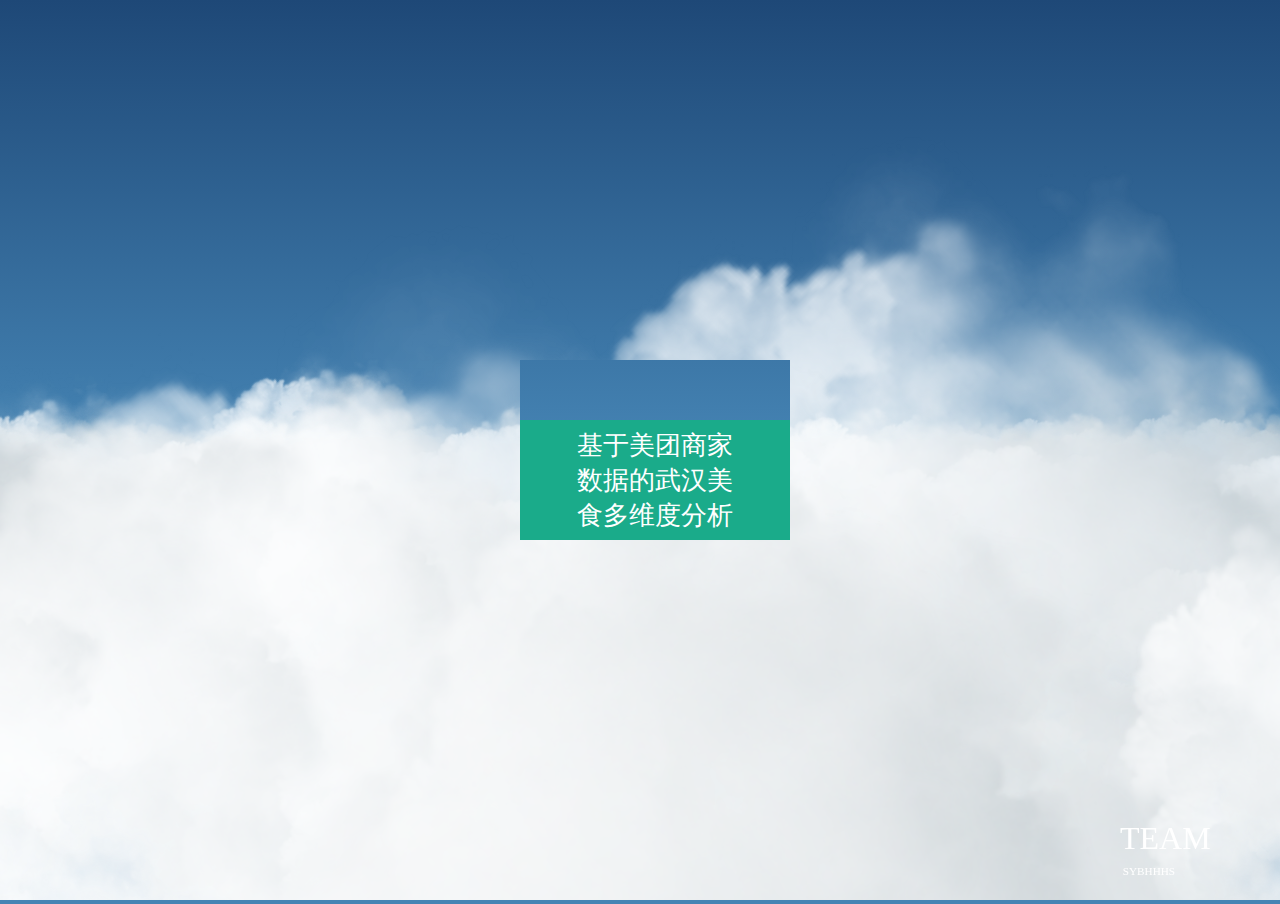
<file: index.html>
<!--Designed for the assignment of the WebDesign subject-->
<!DOCTYPE HTML>
<html dir="ltr">

<head>
	<meta http-equiv="Content-Type" content="text/html; charset=utf-8" />
	<title>
		SHAYEBUHUIHUAHUASHUI
	</title>
	<meta name="keywords" content=TEAM SYBHHHS>
	
	<!-- ICON -->
	<link rel="shortcut icon" type="image/x-icon" href="photos/icon.ico" media="screen" /> 
	<style>
		#button {height: 60px; width: 240px; position: absolute; left: 50%; top: 50%; margin-left: -120px; margin-top: -30px;}
		button{
		  background:#1AAB8A;
		  color:#fff;
		  border:none;
		  position:relative;
		  height:60px;
		  width: 240px;
		  font-size:1.6em;
		  padding:0 2em;
		  cursor:pointer;
		  transition:800ms ease all;
		  outline:none;
		}
		button:hover{
		  background:#fff;
		  color:#1AAB8A;
		}
		button:before,button:after{
		  content:'';
		  position:absolute;
		  top:0;
		  right:0;
		  height:2px;
		  width:0;
		  background: #1AAB8A;
		  transition:400ms ease all;
		}
		button:after{
		  right:inherit;
		  top:inherit;
		  left:0;
		  bottom:0;
		}
		button:hover:before,button:hover:after{
		  width:100%;
		  transition:800ms ease all;
		}
	</style>
</head>

<body style="overflow: hidden; margin: 0 auto;">
	<!-- Begin Slogen -->
	<div style="width: 160px; height: 80px; position: absolute; left: 100%; top: 100%; margin-left: -160px; margin-top: -80px;">
		<div style="width: 160px; height: 60px; position: absolute; top: 0; left: 0; font-size: 2em; font-family: 'Trebuchet MS'; color: #FFF;">TEAM</div>
		<div style="width: 160px; height: 15px; position: absolute; top: 45px; left: 0; font-size: 0.7em; color: #FFF;">&nbsp;SYBHHHS</div>
	</div>
	<!-- End Slogen -->
	<!-- Begin Button -->
	<div id="button">
		<button onclick="location='main.html'" style="width: 270px; height: 120px;">基于美团商家数据的武汉美食多维度分析</button>
	</div>
	<!-- End Button -->
	<!-- Begin Bg -->
	<div style = "z-index: -1;">
		<script type="text/javascript" src="js/three.min.js"></script>
		<script type="text/javascript" src="js/Detector.js"></script>
		<script id="vs" type="x-shader/x-vertex">

			varying vec2 vUv;

			void main() {

				vUv = uv;
				gl_Position = projectionMatrix * modelViewMatrix * vec4( position, 1.0 );

			}

		</script>

		<script id="fs" type="x-shader/x-fragment">

			uniform sampler2D map;

			uniform vec3 fogColor;
			uniform float fogNear;
			uniform float fogFar;

			varying vec2 vUv;

			void main() {

				float depth = gl_FragCoord.z / gl_FragCoord.w;
				float fogFactor = smoothstep( fogNear, fogFar, depth );

				gl_FragColor = texture2D( map, vUv );
				gl_FragColor.w *= pow( gl_FragCoord.z, 20.0 );
				gl_FragColor = mix( gl_FragColor, vec4( fogColor, gl_FragColor.w ), fogFactor );

			}

		</script>

		<script type="text/javascript">

			if ( ! Detector.webgl ) Detector.addGetWebGLMessage();

			var container;
			var camera, scene, renderer;
			var mesh, geometry, material;

			var mouseX = 0, mouseY = 0;
			var start_time = Date.now();

			var windowHalfX = window.innerWidth / 2;
			var windowHalfY = window.innerHeight / 2;

			init();

			function init() {

				container = document.createElement( 'div' );
				document.body.appendChild( container );

				// Bg gradient

				var canvas = document.createElement( 'canvas' );
				canvas.width = 32;
				canvas.height = window.innerHeight;

				var context = canvas.getContext( '2d' );

				var gradient = context.createLinearGradient( 0, 0, 0, canvas.height );
				gradient.addColorStop(0, "#1e4877");
				gradient.addColorStop(0.5, "#4584b4");

				context.fillStyle = gradient;
				context.fillRect(0, 0, canvas.width, canvas.height);

				container.style.background = 'url(' + canvas.toDataURL('image/png') + ')';
				container.style.backgroundSize = '32px 100%';

				//

				camera = new THREE.PerspectiveCamera( 30, window.innerWidth / window.innerHeight, 1, 3000 );
				camera.position.z = 6000;

				scene = new THREE.Scene();

				geometry = new THREE.Geometry();

				var texture = THREE.ImageUtils.loadTexture( 'photos/cloud10.png', null, animate );
				texture.magFilter = THREE.LinearMipMapLinearFilter;
				texture.minFilter = THREE.LinearMipMapLinearFilter;

				var fog = new THREE.Fog( 0x4584b4, - 100, 3000 );

				material = new THREE.ShaderMaterial( {

					uniforms: {

						"map": { type: "t", value: texture },
						"fogColor" : { type: "c", value: fog.color },
						"fogNear" : { type: "f", value: fog.near },
						"fogFar" : { type: "f", value: fog.far },

					},
					vertexShader: document.getElementById( 'vs' ).textContent,
					fragmentShader: document.getElementById( 'fs' ).textContent,
					depthWrite: false,
					depthTest: false,
					transparent: true

				} );

				var plane = new THREE.Mesh( new THREE.PlaneGeometry( 64, 64 ) );

				for ( var i = 0; i < 8000; i++ ) {

					plane.position.x = Math.random() * 1000 - 500;
					plane.position.y = - Math.random() * Math.random() * 200 - 15;
					plane.position.z = i;
					plane.rotation.z = Math.random() * Math.PI;
					plane.scale.x = plane.scale.y = Math.random() * Math.random() * 1.5 + 0.5;

					THREE.GeometryUtils.merge( geometry, plane );

				}

				mesh = new THREE.Mesh( geometry, material );
				scene.add( mesh );

				mesh = new THREE.Mesh( geometry, material );
				mesh.position.z = - 8000;
				scene.add( mesh );

				renderer = new THREE.WebGLRenderer( { antialias: false } );
				renderer.setSize( window.innerWidth, window.innerHeight );
				container.appendChild( renderer.domElement );

				document.addEventListener( 'mousemove', onDocumentMouseMove, false );
				window.addEventListener( 'resize', onWindowResize, false );

			}

			function onDocumentMouseMove( event ) {

				mouseX = ( event.clientX - windowHalfX ) * 0.25;
				mouseY = ( event.clientY - windowHalfY ) * 0.15;

			}

			function onWindowResize( event ) {

				camera.aspect = window.innerWidth / window.innerHeight;
				camera.updateProjectionMatrix();

				renderer.setSize( window.innerWidth, window.innerHeight );

			}

			function animate() {

				requestAnimationFrame( animate );

				position = ( ( Date.now() - start_time ) * 0.03 ) % 8000;

				camera.position.x += ( mouseX - camera.position.x ) * 0.01;
				camera.position.y += ( - mouseY - camera.position.y ) * 0.01;
				camera.position.z = - position + 8000;

				renderer.render( scene, camera );

			}

		</script>
	</div>
	<!--End Bg -->
</body>

</html>
</file>
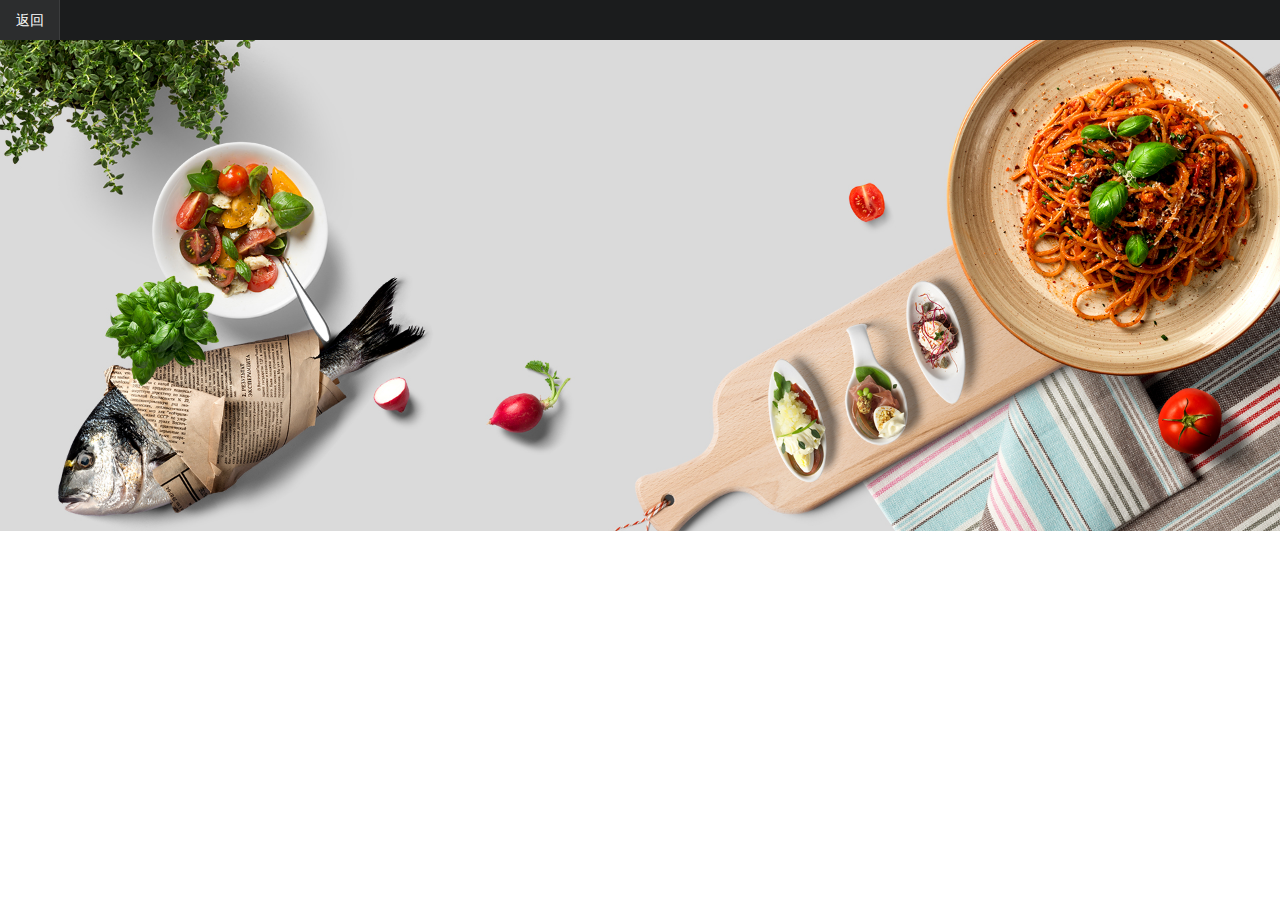
<file: 跳转页面1.html>
<!DOCTYPE html>
<html lang="en" dir="ltr">
  <head>
    <meta charset="utf-8">
    <title>人气美食TOP3</title>
    <link rel="stylesheet" href="css/semantic.css">
    <link rel="stylesheet" href="baiducss/index_7269dbe.css">
    <link rel="stylesheet" href="baiducss/common_aa19521.css">
    <script src="baiducss/hm.js"></script>
    <script>
        var _hmt = _hmt || [];
        (function() {
            var hm = document.createElement("script");
            hm.src = "baiducss/hm.js";
            var s = document.getElementsByTagName("script")[0];
            s.parentNode.insertBefore(hm, s);
        })();
    </script>
    <script src="baiducss/hm.js"></script>
    <script src="baiducss/jquery.min.js"></script>
  </head>
  <body>
    <div class="ui vertical basic segment">
      <div class="ui fixed inverted menu">
        <a href="主网页.html" class="item">返回</a>
      </div>
      <div class="ui image">
        <img src="img/banner1.jpg" alt="" />
      </div>
    </div>
  </body>
</html>
</file>
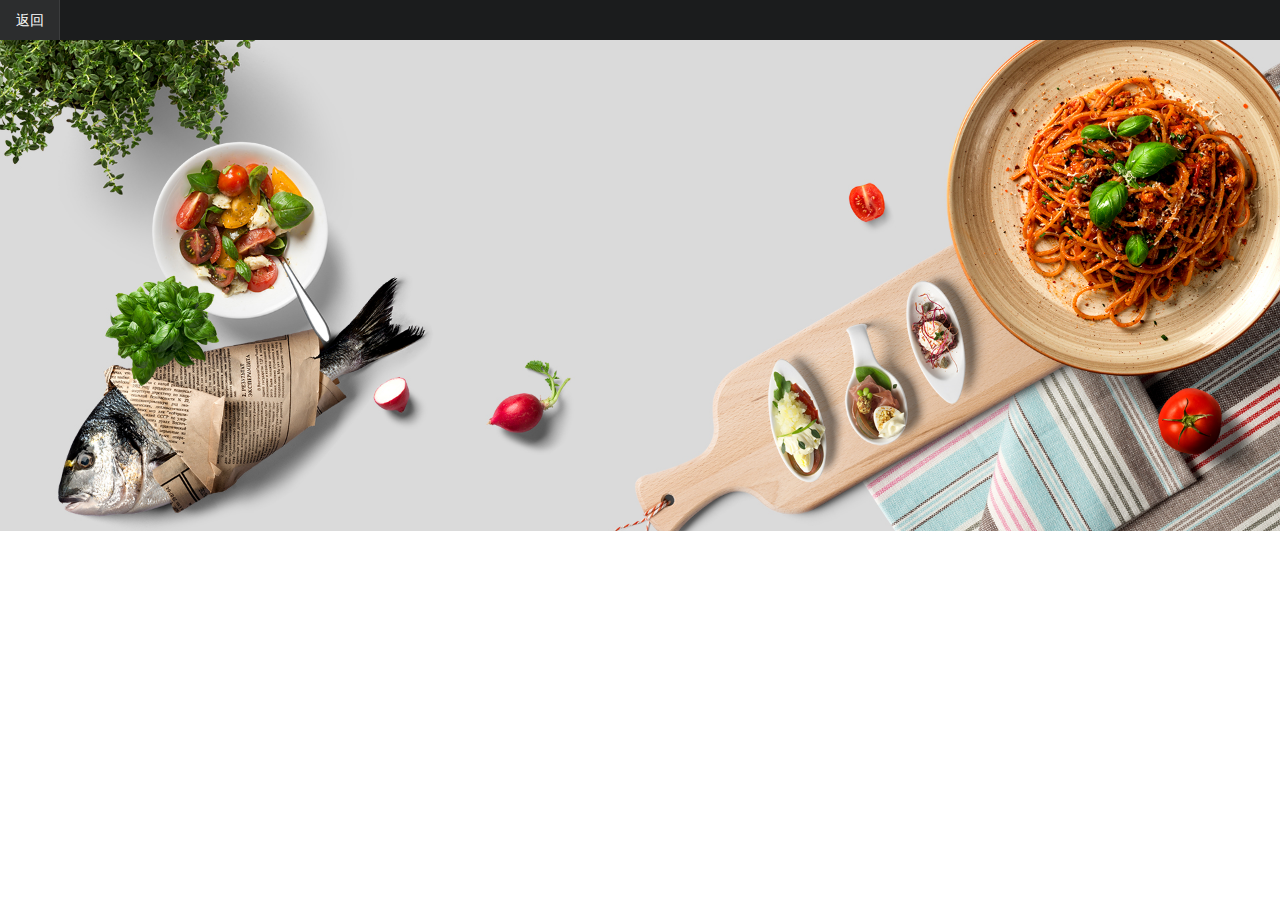
<file: 跳转页面2.html>
<!DOCTYPE html>
<html lang="en" dir="ltr">
  <head>
    <meta charset="utf-8">
    <title>跳转页面1</title>
    <link rel="stylesheet" href="css/semantic.css">
    <link rel="stylesheet" href="baiducss/index_7269dbe.css">
    <link rel="stylesheet" href="baiducss/common_aa19521.css">
    <script src="baiducss/hm.js"></script>
    <script>
        var _hmt = _hmt || [];
        (function() {
            var hm = document.createElement("script");
            hm.src = "baiducss/hm.js";
            var s = document.getElementsByTagName("script")[0];
            s.parentNode.insertBefore(hm, s);
        })();
    </script>
    <script src="baiducss/hm.js"></script>
    <script src="baiducss/jquery.min.js"></script>
  </head>
  <body>
    <div class="ui vertical basic segment">
      <div class="ui fixed inverted menu">
        <a href="主网页.html" class="item">返回</a>
      </div>
      <div class="ui image">
        <img src="img/banner1.jpg" alt="" />
      </div>
    </div>
  </body>
</html>
</file>
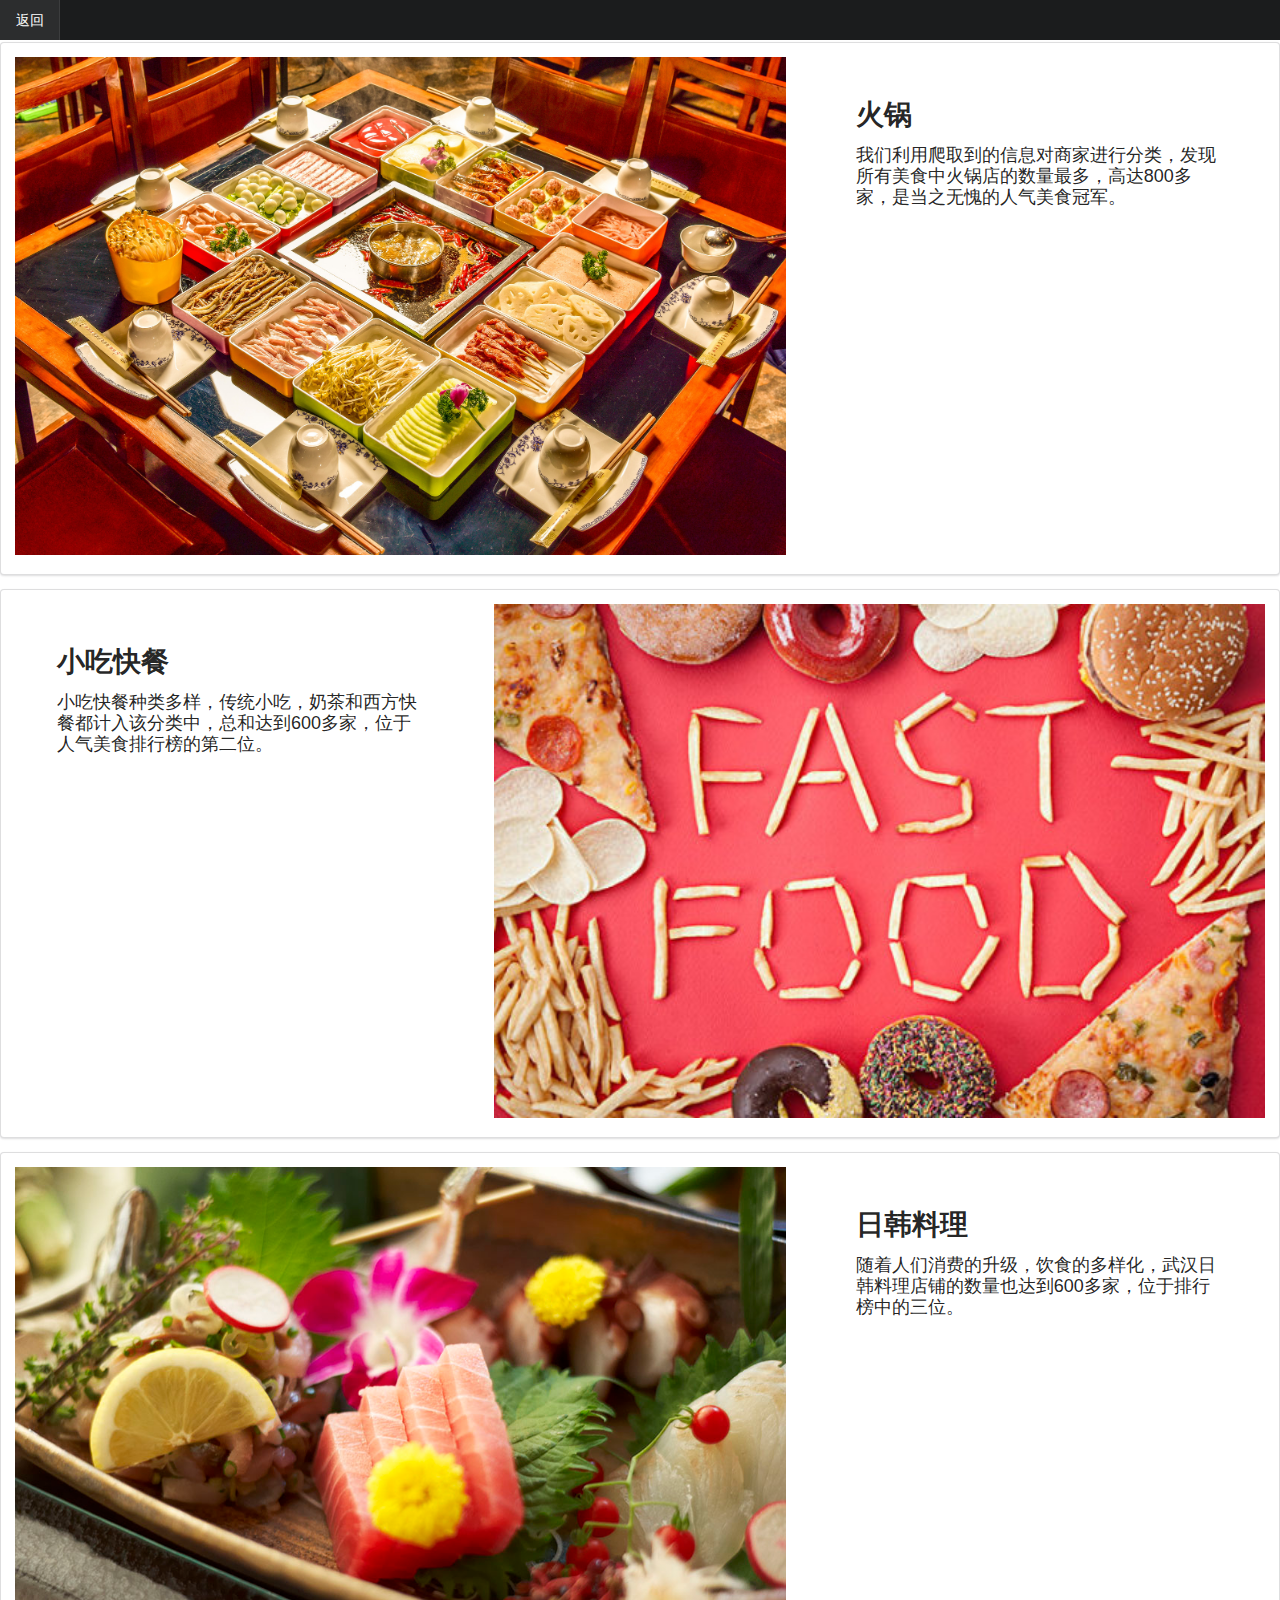
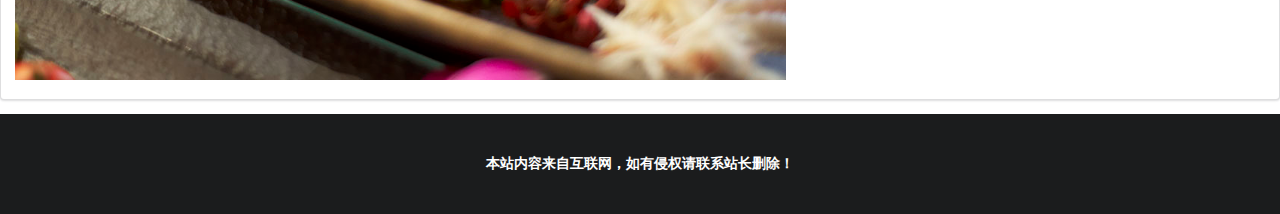
<file: 跳转页面3.html>
<!DOCTYPE html>
<html lang="en" dir="ltr">
  <head>
    <meta charset="utf-8">
    <title>人气美食TOP3</title>
    <link rel="stylesheet" href="css/semantic.css">
    <link rel="stylesheet" href="baiducss/index_7269dbe.css">
    <link rel="stylesheet" href="baiducss/common_aa19521.css">
    <script src="baiducss/hm.js"></script>
    <script>
        var _hmt = _hmt || [];
        (function() {
            var hm = document.createElement("script");
            hm.src = "baiducss/hm.js";
            var s = document.getElementsByTagName("script")[0];
            s.parentNode.insertBefore(hm, s);
        })();
    </script>
    <script src="baiducss/hm.js"></script>
    <script src="baiducss/jquery.min.js"></script>
  </head>
  <body>
    <div class="ui vertical basic segment">
      <div class="ui fixed inverted menu">
        <a href="主网页.html" class="item">返回</a>
      </div>
    </div>
    <div class="ui segment">
      <div class="ui grid">
        <div class="ten wide column">
          <img src="img/hot.jpg" width="100%" alt="" />
        </div>
        <div class="six wide column">
          <div class="ui very padded basic segment">
          <h2 class="ui huge header">
            火锅
          </h2>
          <font size="4">
          我们利用爬取到的信息对商家进行分类，发现所有美食中火锅店的数量最多，高达800多家，是当之无愧的人气美食冠军。
          </font>
          </div>
        </div>
      </div>
    </div>

    <div class="ui segment">
      <div class="ui grid">
        <div class="six wide column">
          <div class="ui very padded basic segment">
          <h2 class="ui huge header">
            小吃快餐
          </h2>
          <font size="4">
          小吃快餐种类多样，传统小吃，奶茶和西方快餐都计入该分类中，总和达到600多家，位于人气美食排行榜的第二位。
          </font>
        </div>
        </div>
        <div class="ten wide column">
          <img src="img/fast.jpg" width="100%" alt="" />
        </div>
      </div>
    </div>

    <div class="ui segment">
      <div class="ui grid">
        <div class="ten wide column">
          <img src="img/sushi.jpg" width="100%" alt="" />
        </div>
        <div class="six wide column">
          <div class="ui very padded basic segment">
          <h2 class="ui huge header">
            日韩料理
          </h2>
          <font size="4">
          随着人们消费的升级，饮食的多样化，武汉日韩料理店铺的数量也达到600多家，位于排行榜中的三位。
        </font>
          </div>
        </div>
      </div>
    </div>
    <div class="ui very padded vertical inverted segment">
      <div class="ui very tiny center aligned header">
        本站内容来自互联网，如有侵权请联系站长删除！
      </div>
    </div>

  </body>
</html>
</file>
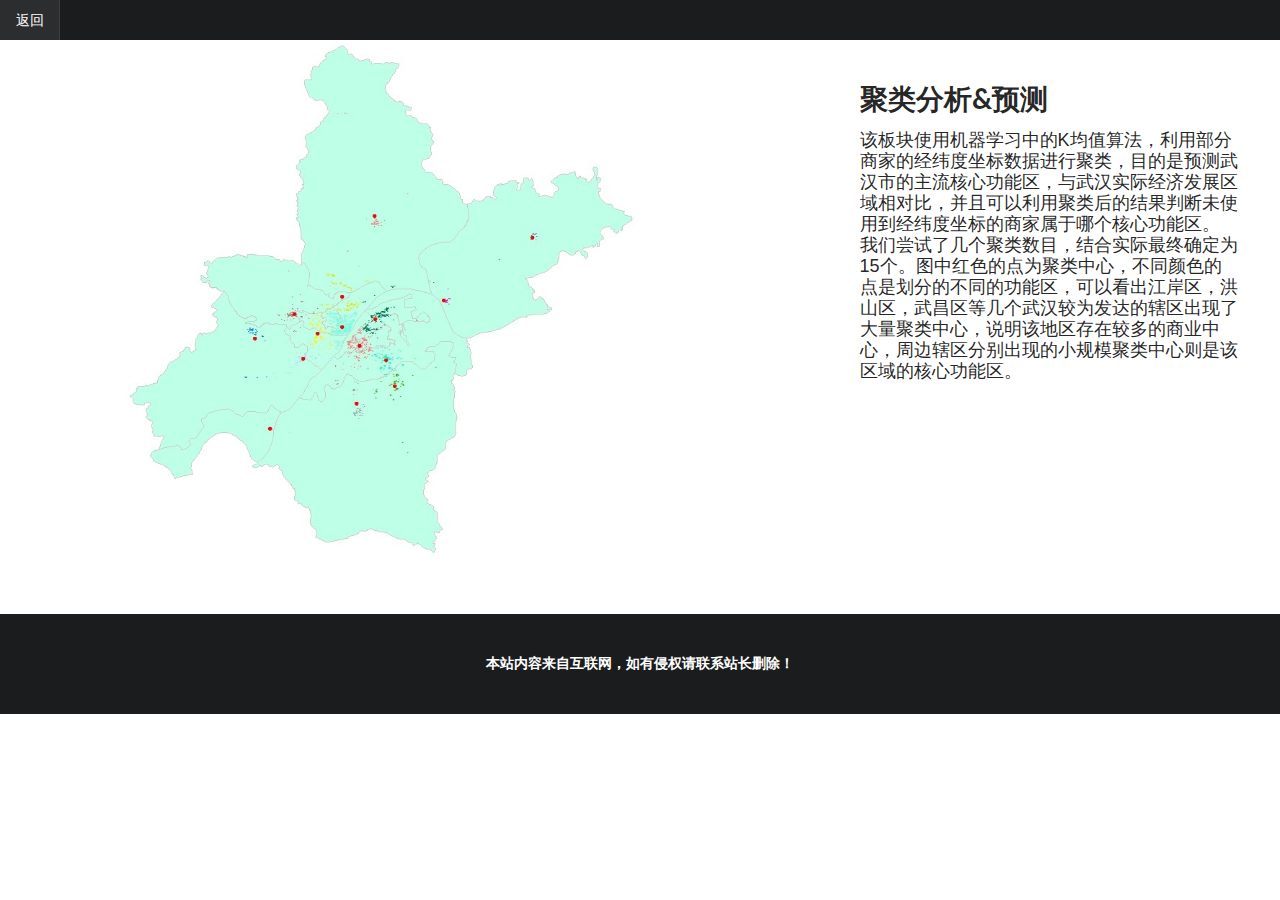
<file: 跳转页面5.html>
<!DOCTYPE html>
<html lang="en" dir="ltr">
  <head>
    <meta charset="utf-8">
    <title>聚类分析&预测</title>
    <link rel="stylesheet" href="css/semantic.css">
    <link rel="stylesheet" href="baiducss/index_7269dbe.css">
    <link rel="stylesheet" href="baiducss/common_aa19521.css">
    <script src="baiducss/hm.js"></script>
    <script>
        var _hmt = _hmt || [];
        (function() {
            var hm = document.createElement("script");
            hm.src = "baiducss/hm.js";
            var s = document.getElementsByTagName("script")[0];
            s.parentNode.insertBefore(hm, s);
        })();
    </script>
    <script src="baiducss/hm.js"></script>
    <script src="baiducss/jquery.min.js"></script>
  </head>
  <body>
    <div class="ui vertical basic segment">
      <div class="ui fixed inverted menu">
        <a href="主网页.html" class="item">返回</a>
      </div>
    </div>
    <div class="ui vertical basic segment">
      <div class="ui grid">
        <div class="ten wide column">
          <img src="img/222.jpg" width="100%" alt="" />
        </div>
        <div class="six wide column">
          <div class="ui very padded basic segment">
          <h2 class="ui huge header">
            聚类分析&预测
          </h2>
          <font size="4">
            该板块使用机器学习中的K均值算法，利用部分商家的经纬度坐标数据进行聚类，目的是预测武汉市的主流核心功能区，与武汉实际经济发展区域相对比，并且可以利用聚类后的结果判断未使用到经纬度坐标的商家属于哪个核心功能区。
          </font>
		  
		  <font size="4">
            我们尝试了几个聚类数目，结合实际最终确定为15个。图中红色的点为聚类中心，不同颜色的点是划分的不同的功能区，可以看出江岸区，洪山区，武昌区等几个武汉较为发达的辖区出现了大量聚类中心，说明该地区存在较多的商业中心，周边辖区分别出现的小规模聚类中心则是该区域的核心功能区。
          </font>
          </div>

        </div>
      </div>
    </div>
    <div class="ui very padded vertical inverted segment">
      <div class="ui very tiny center aligned header">
        本站内容来自互联网，如有侵权请联系站长删除！
      </div>
    </div>

  </body>
</html>
</file>
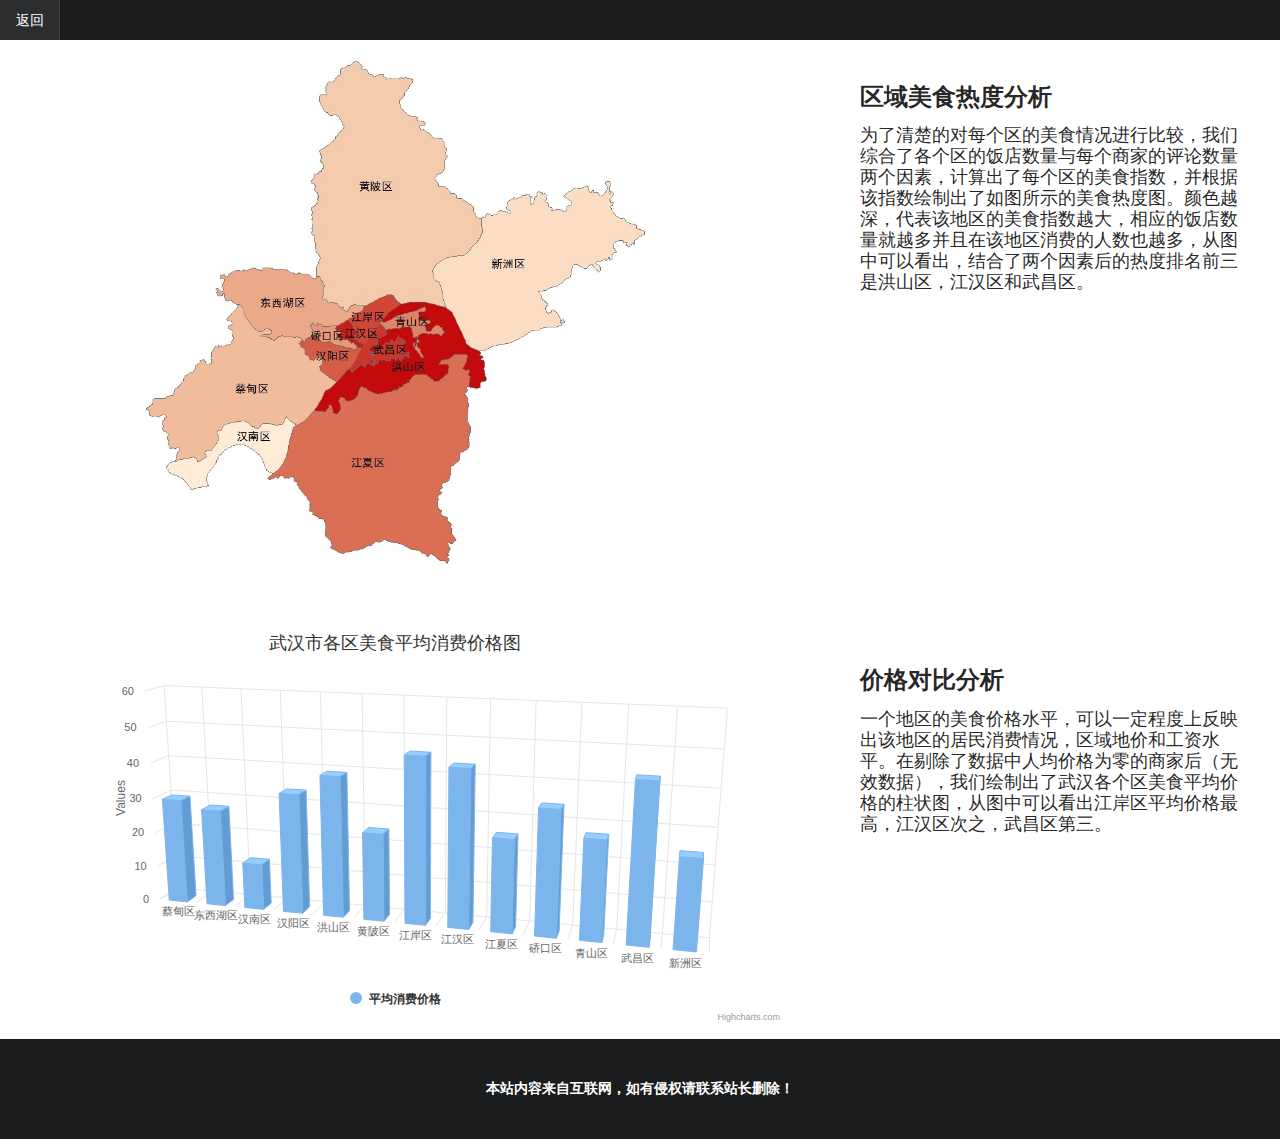
<file: 跳转页面—3D柱状.html>
<!DOCTYPE html>
<html lang="en" dir="ltr">
  <head>
    <meta charset="utf-8">
    <title>区域美食热度&价格对比</title>
    <link rel="stylesheet" href="css/semantic.css">
    <link rel="stylesheet" href="baiducss/index_7269dbe.css">
    <link rel="stylesheet" href="baiducss/common_aa19521.css">
    <script src="js/jquery-3.3.1.min.js"></script>
    <script src="js/exporting.js"></script>
    <script src="js/highcharts.js"></script>
    <script src="js/highcharts-3d.js"></script>
    <script src="baiducss/hm.js"></script>
    <script>
        var _hmt = _hmt || [];
        (function() {
            var hm = document.createElement("script");
            hm.src = "baiducss/hm.js";
            var s = document.getElementsByTagName("script")[0];
            s.parentNode.insertBefore(hm, s);
        })();
    </script>
    <script src="baiducss/hm.js"></script>

  </head>
  <body>
    <div class="ui vertical basic segment">
      <div class="ui fixed inverted menu">
        <a href="主网页.html" class="item">返回</a>
      </div>
    </div>
    <div class="ui vertical basic segment">
      <div class="ui grid">
        <div class="ten wide column">
          <img src="img/111.jpg" width="100%" alt="" />
        </div>
        <div class="six wide column">
          <div class="ui very padded basic segment">
          <h2 class="ui header">
            区域美食热度分析
          </h2>
          <font size="4">
          为了清楚的对每个区的美食情况进行比较，我们综合了各个区的饭店数量与每个商家的评论数量两个因素，计算出了每个区的美食指数，并根据该指数绘制出了如图所示的美食热度图。颜色越深，代表该地区的美食指数越大，相应的饭店数量就越多并且在该地区消费的人数也越多，从图中可以看出，结合了两个因素后的热度排名前三是洪山区，江汉区和武昌区。
          </font>
        </div>
      </div>
      </div>
    </div>
    <div class="ui vertical basic segment">
      <div class="ui grid">
        <div class="ten wide column">
          <div id="container"></div>
        </div>
        <div class="six wide column">
          <div class="ui very padded basic segment">
          <h2 class="ui header">
            价格对比分析
          </h2>
          <font size="4">
          一个地区的美食价格水平，可以一定程度上反映出该地区的居民消费情况，区域地价和工资水平。在剔除了数据中人均价格为零的商家后（无效数据），我们绘制出了武汉各个区美食平均价格的柱状图，从图中可以看出江岸区平均价格最高，江汉区次之，武昌区第三。
          </font>
        </div>
      </div>
      </div>
    </div>
    <script type="text/javascript">
    $(function () {
  // Set up the chart
  var chart = new Highcharts.Chart({
      chart: {
          renderTo: 'container',
          type: 'column',
          options3d: {
              enabled: true,
              alpha: 15,
              beta: 15,
              depth: 50,
              viewDistance: 25
          }
      },
      title: {
          text: '武汉市各区美食平均消费价格图'
      },

      xAxis: {
            categories: [
                '蔡甸区',
                '东西湖区',
                '汉南区',
                '汉阳区',
                '洪山区',
                '黄陂区',
                '江岸区',
                '江汉区',
                '江夏区',
                '硚口区',
                '青山区',
                '武昌区',
                '新洲区'
            ],
        },
      plotOptions: {
          column: {
              depth: 25
          }
      },
      series: [{
          name:'平均消费价格',
          data: [
            {
              name:'蔡甸区',
              y:34.75
            },
            {
              name:'东西湖区',
              y:32.30
            },
            {
              name:'汉南区',
              y:15.29
            },
            {
              name:'汉阳区',
              y:39.37
            },
            {
              name:'洪山区',
              y:45.94
            },
            {
              name:'黄陂区',
              y:28.61
            },
            {
              name:'江岸区',
              y:53.75
            },
            {
              name:'江汉区',
              y:50.98
            },
            {
              name:'江夏区',
              y:30.01
            },
            {
              name:'硚口区',
              y:40.19
            },
            {
              name:'青山区',
              y:32.11
            },
            {
              name:'武昌区',
              y:50.40
            },
            {
              name:'新洲区',
              y:28.60
            }
          ]
      }]
  });
})
    </script>
    <div class="ui very padded vertical inverted segment">
      <div class="ui very tiny center aligned header">
        本站内容来自互联网，如有侵权请联系站长删除！
      </div>
    </div>
  </body>
</html>
</file>
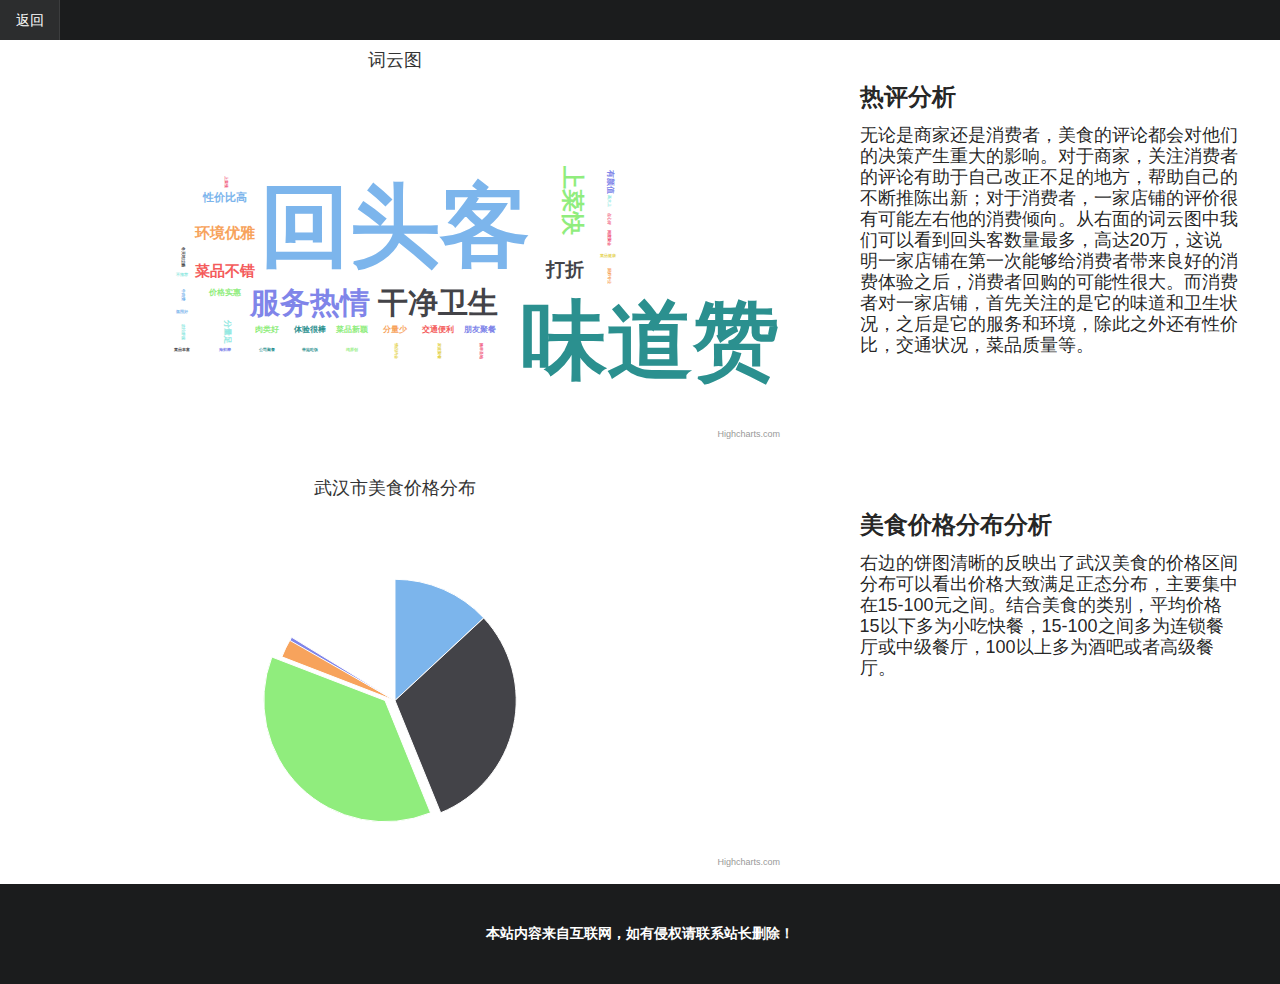
<file: 跳转页面—词云及饼图.html>
<!DOCTYPE html>
<html lang="en" dir="ltr">
  <head>
    <meta charset="utf-8">
    <title>热评&价格区间分布</title>
    <link rel="stylesheet" href="css/semantic.css">
    <link rel="stylesheet" href="baiducss/index_7269dbe.css">
    <link rel="stylesheet" href="baiducss/common_aa19521.css">
    <script src="js/jquery-3.3.1.min.js"></script>
    <script src="js/exporting.js"></script>
    <script src="js/highcharts.js"></script>
    <script src="js/wordcloud.js"></script>
    <script src="baiducss/hm.js"></script>
    <script>
        var _hmt = _hmt || [];
        (function() {
            var hm = document.createElement("script");
            hm.src = "baiducss/hm.js";
            var s = document.getElementsByTagName("script")[0];
            s.parentNode.insertBefore(hm, s);
        })();
    </script>
    <script src="baiducss/hm.js"></script>

  </head>
  <body>
    <div class="ui vertical basic segment">
      <div class="ui fixed inverted menu">
        <a href="主网页.html" class="item">返回</a>
      </div>
    </div>
    <div class="ui vertical basic segment">
      <div class="ui grid">
        <div class="ten wide column">
          <div id="container" ></div>
        </div>
        <div class="six wide column">
          <div class="ui very padded basic segment">
          <h2 class="ui header">
            热评分析
          </h2>
          <font size="4">
          无论是商家还是消费者，美食的评论都会对他们的决策产生重大的影响。对于商家，关注消费者的评论有助于自己改正不足的地方，帮助自己的不断推陈出新；对于消费者，一家店铺的评价很有可能左右他的消费倾向。从右面的词云图中我们可以看到回头客数量最多，高达20万，这说明一家店铺在第一次能够给消费者带来良好的消费体验之后，消费者回购的可能性很大。而消费者对一家店铺，首先关注的是它的味道和卫生状况，之后是它的服务和环境，除此之外还有性价比，交通状况，菜品质量等。
          </font>
        </div>
      </div>
      </div>
    </div>
    <div class="ui vertical basic segment">
      <div class="ui grid">
        <div class="ten wide column">
          <div id="ciyun" ></div>
        </div>
        <div class="six wide column">
          <div class="ui very padded basic segment">
          <h2 class="ui header">
            美食价格分布分析
          </h2>
          <font size="4">
          右边的饼图清晰的反映出了武汉美食的价格区间分布可以看出价格大致满足正态分布，主要集中在15-100元之间。结合美食的类别，平均价格15以下多为小吃快餐，15-100之间多为连锁餐厅或中级餐厅，100以上多为酒吧或者高级餐厅。
          </font>
        </div>
      </div>
      </div>
    </div>
    <script>
    $(function () {
  $('#ciyun').highcharts({
      chart: {
          plotBackgroundColor: null,
          plotBorderWidth: null,
          plotShadow: false
      },
      title: {
          text: '武汉市美食价格分布'
      },
      tooltip: {
          headerFormat: '{series.name}<br>',
          pointFormat: '{point.name}: <b>{point.percentage:.1f}%</b>'
      },
      plotOptions: {
          pie: {
              allowPointSelect: true,
              cursor: 'pointer',
              dataLabels: {
                  enabled: true,
                  format: '<b>{point.name}</b>: {point.percentage:.1f} %',
                  style: {
                      color: (Highcharts.theme && Highcharts.theme.contrastTextColor) || 'black'
                  }
              }
          }
      },
      series: [{
          type: 'pie',
          name: '武汉市美食价格分布',
          data: [
              ['0-15元',   15.6],
              ['15-40元',       36.7],
              {
                  name: '40-100',
                  y: 44.1,
                  sliced: true,
                  selected: true
              },
              ['100-200元',    3.0],
              ['200元以上',     0.6],

          ]
      }]
  });
});
    </script>
    <script>
    Highcharts.chart('container', {
    series: [{
        type: 'wordcloud',
        data:[
            {
                name:'回头客',
                weight:244916
            },
            {
                name:'干净卫生',
                weight:83740
            },
            {
                name:'上菜快',
                weight:59463
            },
            {
                name:'有萌宠',
                weight:1598
            },
            {
                name:'朋友聚餐',
                weight:28879
            },
            {
                name:'闺蜜聚会',
                weight:16484
            },
            {
                name:'家庭聚餐',
                weight:14953
            },
            {
                name:'公司聚餐',
                weight:12790
            },
            {
                name:'请客',
                weight:1817
            },
            {
                name:'不推荐',
                weight:12040
            },
            {
                name:'现做外卖',
                weight:4568
            },
            {
                name:'下午茶',
                weight:5519
            },
            {
                name:'纯原创',
                weight:14000
            },
            {
                name:'文艺清新',
                weight:7800
            },
            {
                name:'海鲜棒',
                weight:12646
            },
            {
                name:'撸串圣地',
                weight:15012
            },
            {
                name:'深夜食堂',
                weight:8100
            },
            {
                name:'味道赞',
                weight:229414
            },
            {
                name:'菜品不错',
                weight:44287
            },
            {
                name:'分量足',
                weight:28810
            },
            {
                name:'牛肉赞',
                weight:12131
            },
            {
                name:'冬天吃过瘾',
                weight:11320
            },
            {
                name:'肉类好',
                weight:20539
            },
            {
                name:'分量少',
                weight:25022
            },
            {
                name:'主食赞',
                weight:6270
            },
            {
                name:'上菜慢',
                weight:18559
            },
            {
                name:'菜品健康',
                weight:15071
            },
            {
                name:'价格高',
                weight:4118
            },
            {
                name:'主食差',
                weight:208
            },
            {
                name:'工作餐',
                weight:156
            },
            {
                name:'性价比高',
                weight:34144
            },
            {
                name:'饮品赞',
                weight:9516
            },
            {
                name:'价格实惠',
                weight:19753
            },
            {
                name:'羊肉',
                weight:2560
            },
            {
                name:'服务热情',
                weight:79012
            },
            {
                name:'点心好',
                weight:16598
            },
            {
                name:'停车方便',
                weight:3200
            },
            {
                name:'体验很棒',
                weight:21112
            },

            {
                name:'有表演',
                weight:8686
            },
            {
                name:'高大上',
                weight:18319
            },
            {
                name:'点心差',
                weight:84
            },
            {
                name:'菜品丰富',
                weight:12330
            },
            {
                name:'价格适中',
                weight:9000
            },
            {
                name:'环境优雅',
                weight:42096
            },
            {
                name:'弄堂小店',
                weight:3970
            },
            {
                name:'晚餐',
                weight:3
            },
            {
                name:'情侣约会',
                weight:14111
            },
            {
                name:'带娃吃饭',
                weight:13121
            },
            {
                name:'交通便利',
                weight:27315
            },
            {
                name:'放松舒服',
                weight:12324
            },
            {
                name:'氛围好',
                weight:12306
            },
            {
                name:'打折',
                weight:49025
            },
            {
                name:'菜品新颖',
                weight:22252
            },
            {
                name:'厨师专业',
                weight:16201
            },
            {
                name:'有颜值',
                weight:22179
            },
            {
                name:'摆盘精美',
                weight:3381
            },
            {
                name:'复古',
                weight:2286
            },
            {
                name:'桌椅舒服',
                weight:4233
            },
        ]
    }],
    title: {
        text: '词云图'
    }
});
    </script>
    <div class="ui very padded vertical inverted segment">
      <div class="ui very tiny center aligned header">
        本站内容来自互联网，如有侵权请联系站长删除！
      </div>
    </div>
  </body>
</html>
</file>
<file: baiducss/index_7269dbe.css>
#content{padding:60px 0;background:#fff;background-size:cover}#content .top{width:auto}#content .data{color:#2d83d2;font-size:18px;float:left;cursor:pointer}#content .data .icon{display:inline-block;vertical-align:middle;width:60px;height:60px}#content .data .icon-1{background:url(/static/official2017/img/data1_cc510da.png) no-repeat top center}#content .data.active .icon-1{background:url(/static/official2017/img/data1-active_9a1322e.png) no-repeat top center}#content .data .icon-2{background:url(/static/official2017/img/data2_efd543a.png) no-repeat top center}#content .data.active .icon-2{background:url(/static/official2017/img/data2-active_cfc11af.png) no-repeat top center}#content .data .icon-3{background:url(/static/official2017/img/data3_e3bbb52.png) no-repeat top center}#content .data.active .icon-3{background:url(/static/official2017/img/data3-active_0fc0074.png) no-repeat top center}#content .data .title{height:60px;line-height:60px;margin-left:14px}#content .bottom{width:auto}#content .detail{font-size:20px;color:#2681d5;display:none}#content .detail.active{display:block}#content .detail ul{width:280px;list-style-type:square;float:left;margin-left:130px;margin-top:80px}#content .detail ul li{line-height:45px;font-size:20px}#content .detail .detail-img{float:right;margin-top:70px;margin-right:87px}#solution{padding:44px 0 34px;background:#f4f4f4}#solution h3{font-size:30px;color:#000;font-weight:400;text-align:center;margin-bottom:37px}#solution .part{width:32%;margin-right:2%;float:left;transition-property:all;transition-duration:.3s;transition-timing-function:ease-in-out;position:relative}#solution .block{opacity:1;width:100%;height:100%;overflow:hidden;transition-property:width;transition-property:all;transition-duration:.3s;transition-timing-function:ease-in-out}#solution .block-box{width:100%;height:100%}#solution .police-block .title{width:100%;height:108px;background:url(/static/official2017/img/police-top-bg_b75834a.png) no-repeat center center}#solution .traffic-block .title{width:100%;height:108px;background:url(/static/official2017/img/traffic-top-bg_40dba77.png) no-repeat center center}#solution .media-block .title{width:100%;height:108px;background:url(/static/official2017/img/media-top-bg_84b1982.png) no-repeat center center}#solution .block .title .icon{float:left;width:69px;height:55px;vertical-align:middle;margin-right:10px;margin-top:25px;margin-left:25%}#solution .block .title h4{height:108px;line-height:108px;float:left;font-weight:400;font-size:24px;color:#fff}#solution .block .title .police-icon{margin-top:24px}#solution .title .police-icon{background:url(/static/official2017/img/police-icon_5c62fe0.png) no-repeat center center}#solution .title .traffic-icon{background:url(/static/official2017/img/traffic-icon_52ea298.png) no-repeat center center}#solution .title .media-icon{background:url(/static/official2017/img/media-icon_3b4bfd1.png) no-repeat center center}#solution .block ul{padding:0;margin:0;padding-top:30px}#solution .block li{text-align:center;color:#000;line-height:50px;cursor:pointer}#solution .block .solution-content{height:350px;background:#fff}#solution .active-block{opacity:0;width:100%;height:100%;overflow:hidden;position:absolute;top:0;left:0;transition-property:width;transition-property:all;transition-duration:.3s;transition-timing-function:ease-in-out}#solution .active-block-box{width:100%;height:100%;position:relative}#solution .active-police-block{width:100%;height:519px;background:url(/static/official2017/img/police-bg_f5c3a7d.png) no-repeat center center}#solution .active-traffic-block{width:100%;height:519px;background:url(/static/official2017/img/traffic-bg_f91ab8d.png) no-repeat center center}#solution .active-media-block{width:100%;height:519px;background:url(/static/official2017/img/media-bg_de6c729.png) no-repeat center center}#solution .active-block .title{height:108px;border-bottom:1px solid #f7f7f7}#solution .active-block .title .icon{float:left;width:69px;height:55px;vertical-align:middle;margin-right:10px;margin-top:25px;margin-left:30%}#solution .active-block .title h4{height:108px;line-height:108px;float:left;font-weight:400;font-size:24px;color:#fff}#solution .active-block .title .police-icon{margin-top:25px}#solution .active-block .solution-content{color:#fff;font-size:15px;margin-left:40px;margin-top:30px;width:480px}#solution .active-block .solution-content div{width:190px;height:100px;float:left}#solution .active-block .solution-content ul{list-style-type:disc}#solution .active-block .solution-content ul,#solution .active-block .solution-content li{margin:0}#solution .active-block .solution-content li{line-height:30px;font-size:16px;white-space:nowrap;text-overflow:ellipsis}#solution .active-block .solution-content span{line-height:30px;font-size:14px}#solution .see-more{display:block;width:192px;height:44px;border-radius:6px;border:1px solid #fff;text-align:center;line-height:44px;color:#fff;position:absolute;bottom:35px;left:50%;margin-left:-96px;cursor:pointer}#solution .part.active{width:40%}#solution .part.no-active{width:28%}#solution .part.active .block{opacity:0}#solution .part.active .active-block{opacity:1}#coorperation{height:266px;padding:57px 0 84px}#coorperation h3{font-size:30px;color:#000;font-weight:400;text-align:center;margin-bottom:37px}#coorperation .coor-block{width:16%;float:left;margin-right:4%;margin-left:5%}#coorperation .coor-block .coor-img{display:block;margin:0 auto;margin-bottom:12px;width:126px;height:126px;background:url(/static/official2017/img/index-coor_a7d14a1.png) no-repeat}#coorperation .coor-block .coor1{background-position:-287px -126px}#coorperation .coor-block .coor2{background-position:-606px -126px}#coorperation .coor-block .coor3{background-position:-919px -126px}#coorperation .coor-block .coor4{background-position:-1235px -126px}#coorperation .block1:hover .coor1{background-position:-287px -442px}#coorperation .block2:hover .coor2{background-position:-606px -442px}#coorperation .block3:hover .coor3{background-position:-919px -442px}#coorperation .block4:hover .coor4{background-position:-1235px -442px}#coorperation .coor-block p{text-align:center;line-height:30px;font-size:14px;color:#666}#coorperation .coor-block .strong{display:block;text-align:center;line-height:30px;font-size:20px;color:#5094e6;cursor:pointer}#coorperation .coor-block:hover p{color:#000}#coorperation .coor-block:hover .strong{color:#2a77d4}#demo{line-height:70px;background:url(/static/official2017/img/coor_74ff756.png) no-repeat center center;background-size:cover;position:relative;overflow:hidden;color:#fff;text-align:center}#demo .desc{width:1000px;position:absolute;text-align:center;top:40%;left:50%;margin-left:-500px;z-index:5}#demo .desc h2{font-size:42px;font-weight:400}#video_1{width:100%;animation:fadein 3s;margin:-5% 0}.videobg{position:absolute;top:0;left:0;width:100%;height:100%;z-index:0;background:rgba(0,0,0,.6)}.container{width:auto;box-sizing:border-box;max-width:1200px}.index-ls li{text-align:center;width:33%;margin:0!important;white-space:nowrap;overflow:hidden;text-overflow:ellipsis}
</file>
<file: baiducss/common_aa19521.css>
*{margin:0;padding:0;font-family:"Microsoft Yahei","Hiragino Sans GB",tahoma,arial,"\5B8B\4F53"}body{-webkit-text-size-adjust:none}ul,ol{list-style:none}a{text-decoration:none}img{border:0}.clearfix::before,.clearfix::after{content:" ";display:table}.clearfix::after{clear:both}.clearfix{*zoom:1}#banner{height:700px;background:url(/static/official2017/img/index-banner-bg_b8e52fc.png) no-repeat center center;color:#fff;background-size:cover}#banner .header{height:41px;font-size:16px}#banner .header .logo{float:left;margin-top:5px}#banner .header .logo a{color:#fff;display:block;height:41px}#banner .header .logo .logo-img{float:left;margin-top:10px}#banner .header .logo .logo-note{float:left;display:block;height:16px;line-height:16px;margin-top:25px;margin-left:14px;border-left:1px solid #465c84;text-indent:12px}#banner .header .nav{float:right;margin-top:0;margin-right:-15px}#banner .header .nav li{float:left;margin-top:16px;cursor:pointer;width:114px;height:44px;text-align:center;line-height:44px}#banner .header .nav li a{display:block;color:#fff;width:100%;height:100%}#banner .header .nav li.nav-first{width:90px;height:44px}#banner .header .nav li a:hover{background:rgba(0,17,48,.4)}#banner .header .nav .nav-solution{display:block;width:114px;margin-top:16px;position:relative}#banner .header .nav .nav-solution .nav-solution-bg{position:absolute;top:0;left:0;width:114px;height:176px;background:rgba(0,17,48,.4);z-index:1;display:none}#banner .header .nav .nav-solution:hover .nav-solution-bg{display:block}#banner .nav-solution span{display:block;width:100%;height:44px;text-align:center;font-size:16px;line-height:44px;color:#fff;position:relative;display:none}#banner .nav-solution span a{display:block;width:100%;height:100%;position:absolute;top:0;left:0;z-index:2}#banner .header .nav .nav-solution:hover .hover-show{display:block}#banner .header .nav .nav-list.checked{color:#1f91ff}#banner .desc{margin:200px auto}#banner .desc .p1{font-size:36px;text-align:center}#banner .desc .p2{font-size:50px;text-align:center;margin-top:56px}#banner .desc .contact-us{display:block;color:#fff;font-size:24px;border:1px solid #ccc;border-radius:10px;width:287px;height:67px;line-height:67px;text-align:center;margin:100px auto}#banner .desc .contact-us:hover{background:rgba(0,0,0,.4);border:1px solid #fff}#footer{text-align:center;font-size:14px;color:#666;height:72px;padding:40px 0 30px;line-height:24px;background:#f4f4f4}.container{width:1077px;margin:0 auto}.img-center{display:block;margin:0 auto}.inline-block{display:inline-block}
</file>
